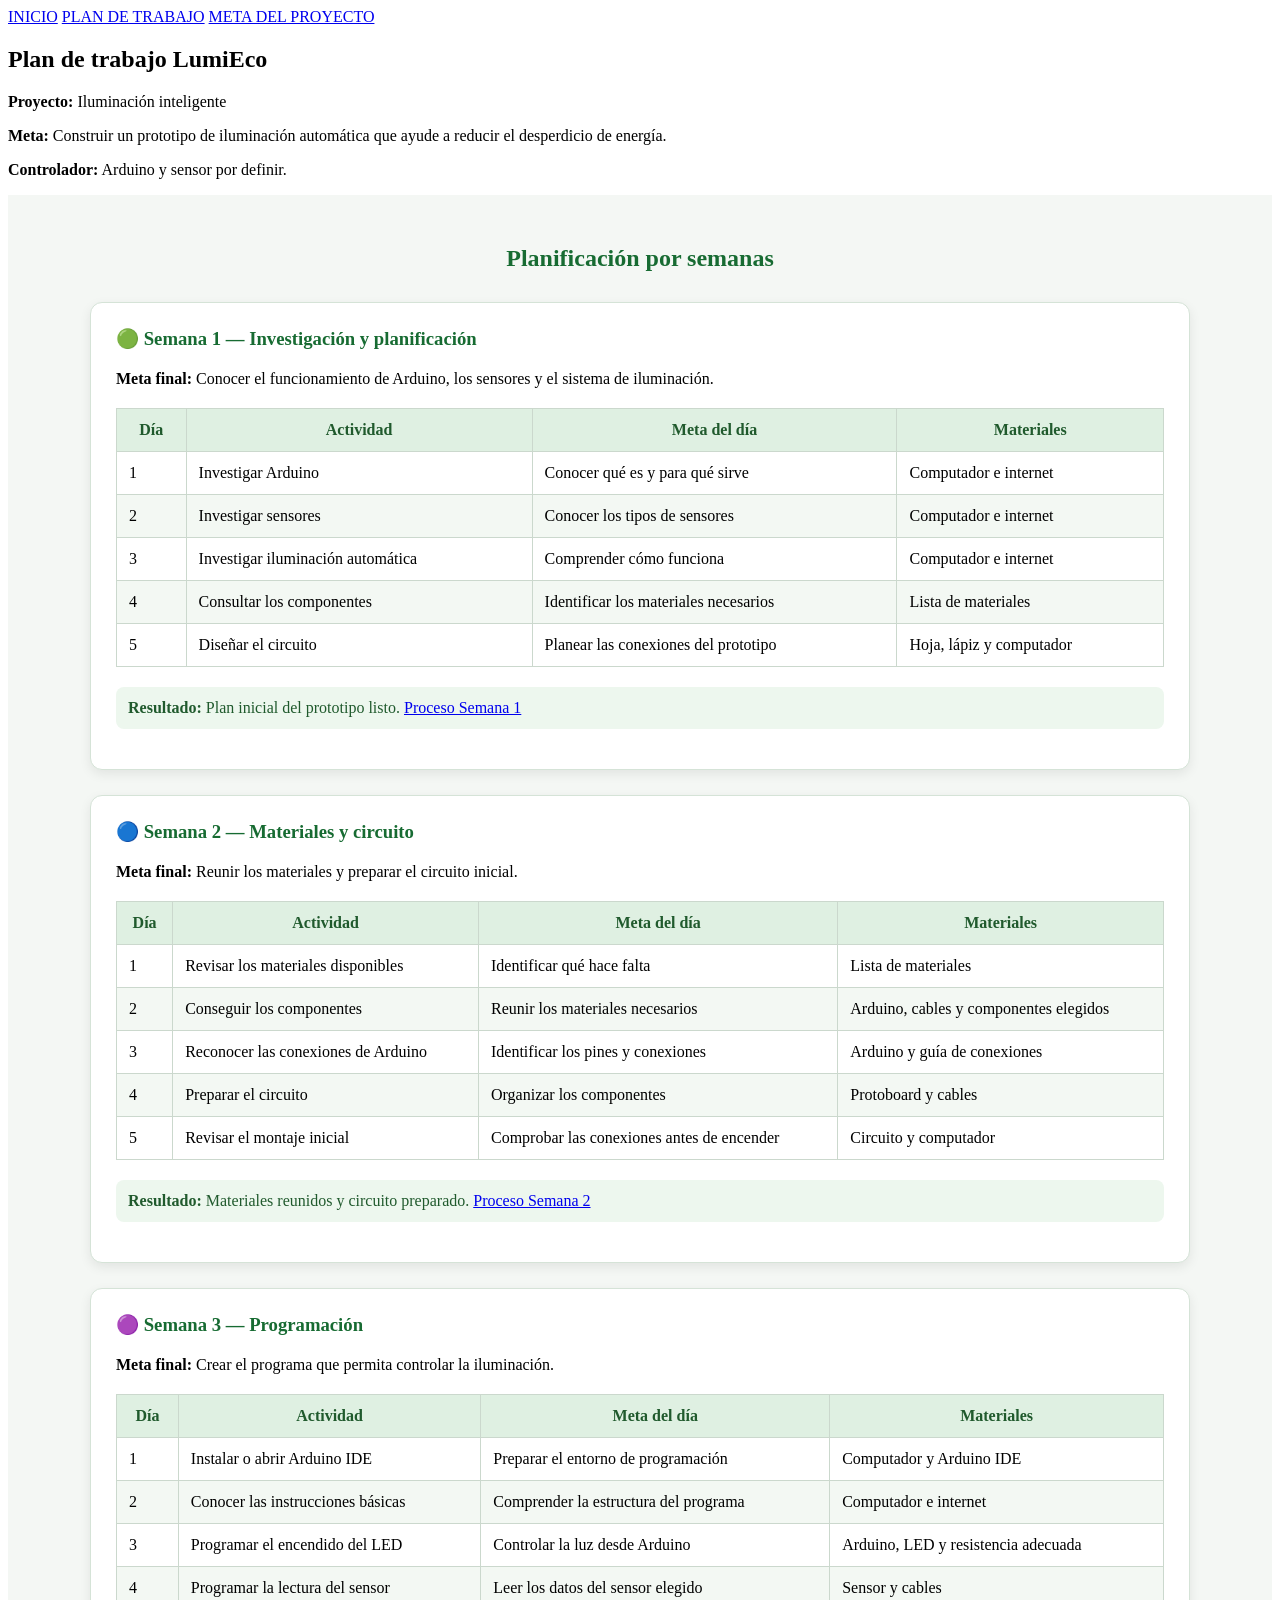
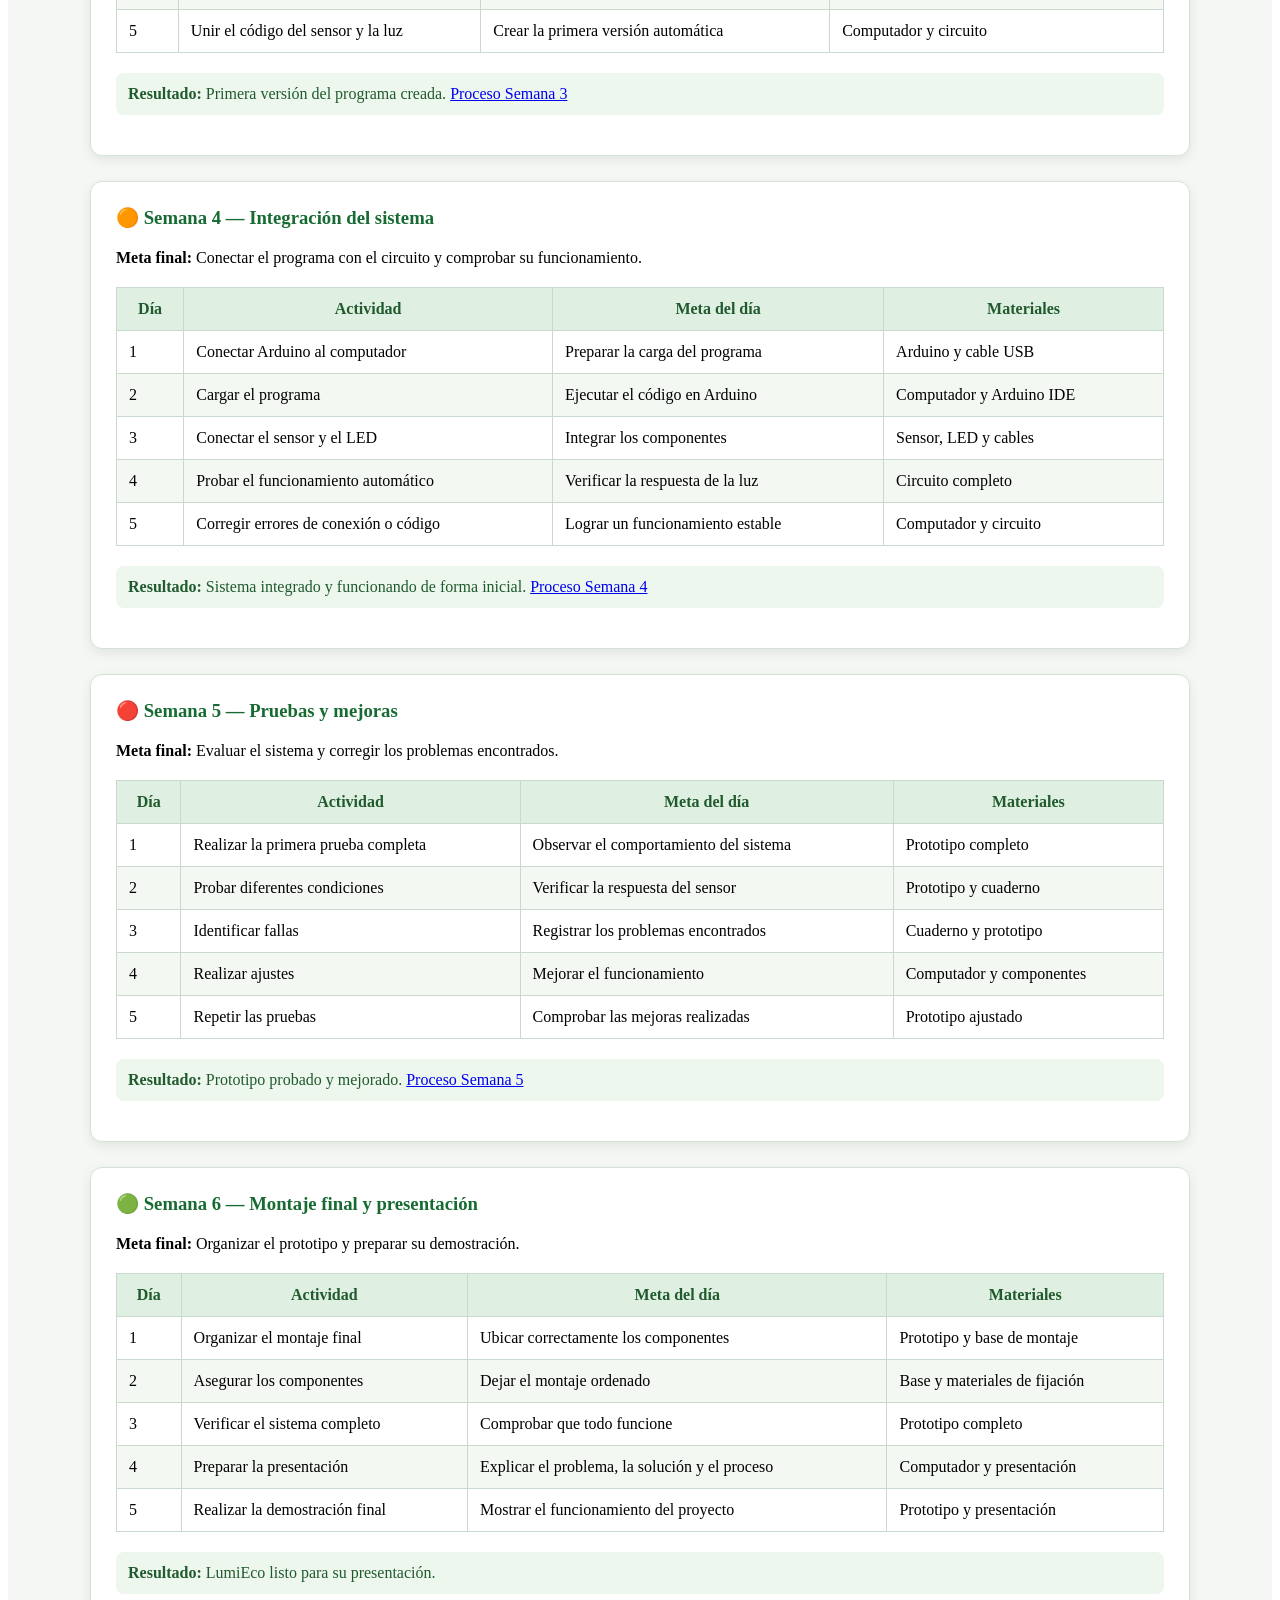
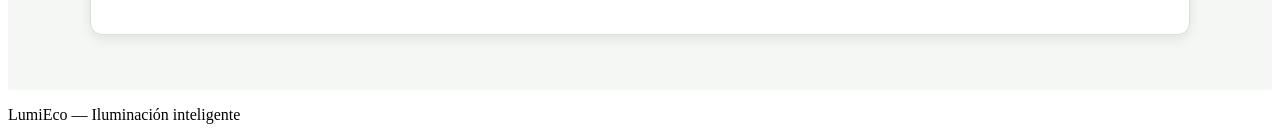
<file: plan_trabajo.html>
<!DOCTYPE html>
<html lang="es">
<head>
    <meta charset="UTF-8">
    <meta name="viewport" content="width=device-width, initial-scale=1.0">
    <title>Plan de trabajo | LumiEco</title>
    <link rel="stylesheet" href="trabajo.css">
</head>

<body>

<header>
    <nav>
        <a href="index.html">INICIO</a>
        <a href="#semanas">PLAN DE TRABAJO</a>
        <a href="#alcance">META DEL PROYECTO</a>
    </nav>
</header>

<main>

    <section id="alcance">
        <h1>Plan de trabajo LumiEco</h1>

        <p><strong>Proyecto:</strong> Iluminación inteligente</p>
        <p><strong>Meta:</strong> Construir un prototipo de iluminación automática que ayude a reducir el desperdicio de energía.</p>
        <p><strong>Controlador:</strong> Arduino y sensor por definir.</p>
    </section>

    <section id="semanas">
        <h2>Planificación por semanas</h2>

        <article class="semana">
            <h3>🟢 Semana 1 — Investigación y planificación</h3>
            <p><strong>Meta final:</strong> Conocer el funcionamiento de Arduino, los sensores y el sistema de iluminación.</p>

            <table class="tabla-plan">
                <thead>
                    <tr>
                        <th>Día</th>
                        <th>Actividad</th>
                        <th>Meta del día</th>
                        <th>Materiales</th>
                    </tr>
                </thead>
                <tbody>
                    <tr>
                        <td>1</td>
                        <td>Investigar Arduino</td>
                        <td>Conocer qué es y para qué sirve</td>
                        <td>Computador e internet</td>
                    </tr>
                    <tr>
                        <td>2</td>
                        <td>Investigar sensores</td>
                        <td>Conocer los tipos de sensores</td>
                        <td>Computador e internet</td>
                    </tr>
                    <tr>
                        <td>3</td>
                        <td>Investigar iluminación automática</td>
                        <td>Comprender cómo funciona</td>
                        <td>Computador e internet</td>
                    </tr>
                    <tr>
                        <td>4</td>
                        <td>Consultar los componentes</td>
                        <td>Identificar los materiales necesarios</td>
                        <td>Lista de materiales</td>
                    </tr>
                    <tr>
                        <td>5</td>
                        <td>Diseñar el circuito</td>
                        <td>Planear las conexiones del prototipo</td>
                        <td>Hoja, lápiz y computador</td>
                    </tr>
                </tbody>
            </table>

            <p class="resultado"><strong>Resultado:</strong> Plan inicial del prototipo listo. <a href="https://drive.google.com/drive/u/1/folders/1CQc3y76VbFWOnz9B4wDHqu-3F3svPZnP" target="_blank">Proceso Semana 1</a></p>

        </article>

        <article class="semana">
            <h3>🔵 Semana 2 — Materiales y circuito</h3>
            <p><strong>Meta final:</strong> Reunir los materiales y preparar el circuito inicial.</p>

            <table class="tabla-plan">
                <thead>
                    <tr>
                        <th>Día</th>
                        <th>Actividad</th>
                        <th>Meta del día</th>
                        <th>Materiales</th>
                    </tr>
                </thead>
                <tbody>
                    <tr>
                        <td>1</td>
                        <td>Revisar los materiales disponibles</td>
                        <td>Identificar qué hace falta</td>
                        <td>Lista de materiales</td>
                    </tr>
                    <tr>
                        <td>2</td>
                        <td>Conseguir los componentes</td>
                        <td>Reunir los materiales necesarios</td>
                        <td>Arduino, cables y componentes elegidos</td>
                    </tr>
                    <tr>
                        <td>3</td>
                        <td>Reconocer las conexiones de Arduino</td>
                        <td>Identificar los pines y conexiones</td>
                        <td>Arduino y guía de conexiones</td>
                    </tr>
                    <tr>
                        <td>4</td>
                        <td>Preparar el circuito</td>
                        <td>Organizar los componentes</td>
                        <td>Protoboard y cables</td>
                    </tr>
                    <tr>
                        <td>5</td>
                        <td>Revisar el montaje inicial</td>
                        <td>Comprobar las conexiones antes de encender</td>
                        <td>Circuito y computador</td>
                    </tr>
                </tbody>
            </table>

            <p class="resultado"><strong>Resultado:</strong> Materiales reunidos y circuito preparado. <a href="https://drive.google.com/drive/u/1/folders/10YD8HssXNI4xkSj2MxvdHU505e-kB_aH" target="_blank">Proceso Semana 2</a></p>

        </article>

        <article class="semana">
            <h3>🟣 Semana 3 — Programación</h3>
            <p><strong>Meta final:</strong> Crear el programa que permita controlar la iluminación.</p>

            <table class="tabla-plan">
                <thead>
                    <tr>
                        <th>Día</th>
                        <th>Actividad</th>
                        <th>Meta del día</th>
                        <th>Materiales</th>
                    </tr>
                </thead>
                <tbody>
                    <tr>
                        <td>1</td>
                        <td>Instalar o abrir Arduino IDE</td>
                        <td>Preparar el entorno de programación</td>
                        <td>Computador y Arduino IDE</td>
                    </tr>
                    <tr>
                        <td>2</td>
                        <td>Conocer las instrucciones básicas</td>
                        <td>Comprender la estructura del programa</td>
                        <td>Computador e internet</td>
                    </tr>
                    <tr>
                        <td>3</td>
                        <td>Programar el encendido del LED</td>
                        <td>Controlar la luz desde Arduino</td>
                        <td>Arduino, LED y resistencia adecuada</td>
                    </tr>
                    <tr>
                        <td>4</td>
                        <td>Programar la lectura del sensor</td>
                        <td>Leer los datos del sensor elegido</td>
                        <td>Sensor y cables</td>
                    </tr>
                    <tr>
                        <td>5</td>
                        <td>Unir el código del sensor y la luz</td>
                        <td>Crear la primera versión automática</td>
                        <td>Computador y circuito</td>
                    </tr>
                </tbody>
            </table>

            <p class="resultado"><strong>Resultado:</strong> Primera versión del programa creada. <a href="https://drive.google.com/drive/u/1/folders/1G7YlT_pMOs4N8-NqHL3iiNmxHc46vRp2" target="_blank">Proceso Semana 3</a></p> 
        </article>

        <article class="semana">
            <h3>🟠 Semana 4 — Integración del sistema</h3>
            <p><strong>Meta final:</strong> Conectar el programa con el circuito y comprobar su funcionamiento.</p>

            <table class="tabla-plan">
                <thead>
                    <tr>
                        <th>Día</th>
                        <th>Actividad</th>
                        <th>Meta del día</th>
                        <th>Materiales</th>
                    </tr>
                </thead>
                <tbody>
                    <tr>
                        <td>1</td>
                        <td>Conectar Arduino al computador</td>
                        <td>Preparar la carga del programa</td>
                        <td>Arduino y cable USB</td>
                    </tr>
                    <tr>
                        <td>2</td>
                        <td>Cargar el programa</td>
                        <td>Ejecutar el código en Arduino</td>
                        <td>Computador y Arduino IDE</td>
                    </tr>
                    <tr>
                        <td>3</td>
                        <td>Conectar el sensor y el LED</td>
                        <td>Integrar los componentes</td>
                        <td>Sensor, LED y cables</td>
                    </tr>
                    <tr>
                        <td>4</td>
                        <td>Probar el funcionamiento automático</td>
                        <td>Verificar la respuesta de la luz</td>
                        <td>Circuito completo</td>
                    </tr>
                    <tr>
                        <td>5</td>
                        <td>Corregir errores de conexión o código</td>
                        <td>Lograr un funcionamiento estable</td>
                        <td>Computador y circuito</td>
                    </tr>
                </tbody>
            </table>

            <p class="resultado"><strong>Resultado:</strong> Sistema integrado y funcionando de forma inicial. <a href="https://drive.google.com/drive/u/1/folders/1YD1cTQsLh2CZDOnya5wgN5c2NYGxHayE">Proceso Semana 4</a></p>
        </article>

        <article class="semana">
            <h3>🔴 Semana 5 — Pruebas y mejoras</h3>
            <p><strong>Meta final:</strong> Evaluar el sistema y corregir los problemas encontrados.</p>

            <table class="tabla-plan">
                <thead>
                    <tr>
                        <th>Día</th>
                        <th>Actividad</th>
                        <th>Meta del día</th>
                        <th>Materiales</th>
                    </tr>
                </thead>
                <tbody>
                    <tr>
                        <td>1</td>
                        <td>Realizar la primera prueba completa</td>
                        <td>Observar el comportamiento del sistema</td>
                        <td>Prototipo completo</td>
                    </tr>
                    <tr>
                        <td>2</td>
                        <td>Probar diferentes condiciones</td>
                        <td>Verificar la respuesta del sensor</td>
                        <td>Prototipo y cuaderno</td>
                    </tr>
                    <tr>
                        <td>3</td>
                        <td>Identificar fallas</td>
                        <td>Registrar los problemas encontrados</td>
                        <td>Cuaderno y prototipo</td>
                    </tr>
                    <tr>
                        <td>4</td>
                        <td>Realizar ajustes</td>
                        <td>Mejorar el funcionamiento</td>
                        <td>Computador y componentes</td>
                    </tr>
                    <tr>
                        <td>5</td>
                        <td>Repetir las pruebas</td>
                        <td>Comprobar las mejoras realizadas</td>
                        <td>Prototipo ajustado</td>
                    </tr>
                </tbody>
            </table>

            <p class="resultado"><strong>Resultado:</strong> Prototipo probado y mejorado. <a href="https://drive.google.com/drive/u/1/folders/1OaNsETNnVpnvAvLFso8lbscDrlqs4oe-">Proceso Semana 5</a></p>
        </article>

        <article class="semana">
            <h3>🟢 Semana 6 — Montaje final y presentación</h3>
            <p><strong>Meta final:</strong> Organizar el prototipo y preparar su demostración.</p>

            <table class="tabla-plan">
                <thead>
                    <tr>
                        <th>Día</th>
                        <th>Actividad</th>
                        <th>Meta del día</th>
                        <th>Materiales</th>
                    </tr>
                </thead>
                <tbody>
                    <tr>
                        <td>1</td>
                        <td>Organizar el montaje final</td>
                        <td>Ubicar correctamente los componentes</td>
                        <td>Prototipo y base de montaje</td>
                    </tr>
                    <tr>
                        <td>2</td>
                        <td>Asegurar los componentes</td>
                        <td>Dejar el montaje ordenado</td>
                        <td>Base y materiales de fijación</td>
                    </tr>
                    <tr>
                        <td>3</td>
                        <td>Verificar el sistema completo</td>
                        <td>Comprobar que todo funcione</td>
                        <td>Prototipo completo</td>
                    </tr>
                    <tr>
                        <td>4</td>
                        <td>Preparar la presentación</td>
                        <td>Explicar el problema, la solución y el proceso</td>
                        <td>Computador y presentación</td>
                    </tr>
                    <tr>
                        <td>5</td>
                        <td>Realizar la demostración final</td>
                        <td>Mostrar el funcionamiento del proyecto</td>
                        <td>Prototipo y presentación</td>
                    </tr>
                </tbody>
            </table>

            <p class="resultado"><strong>Resultado:</strong> LumiEco listo para su presentación.</p>
        </article>

    </section>

</main>

<footer>
    <p>LumiEco — Iluminación inteligente</p>
</footer>

</body>
</html>
</file>
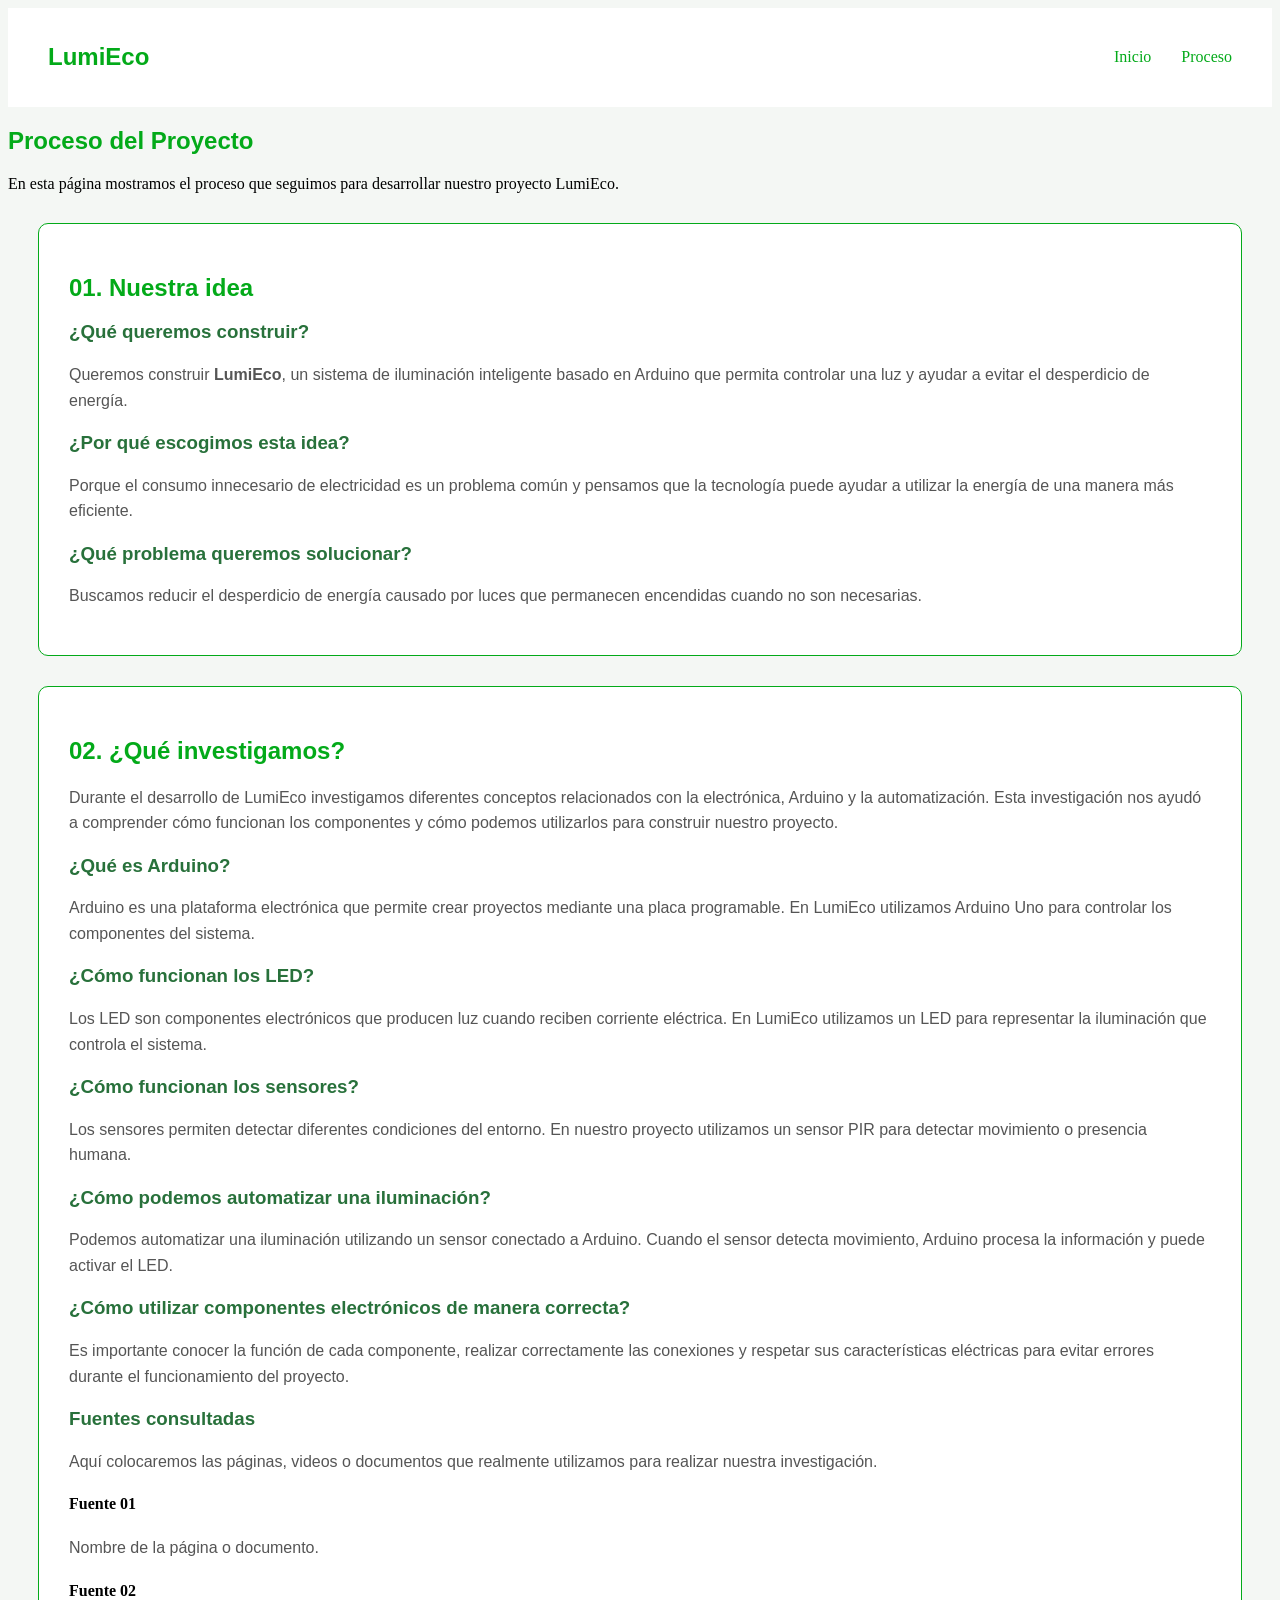
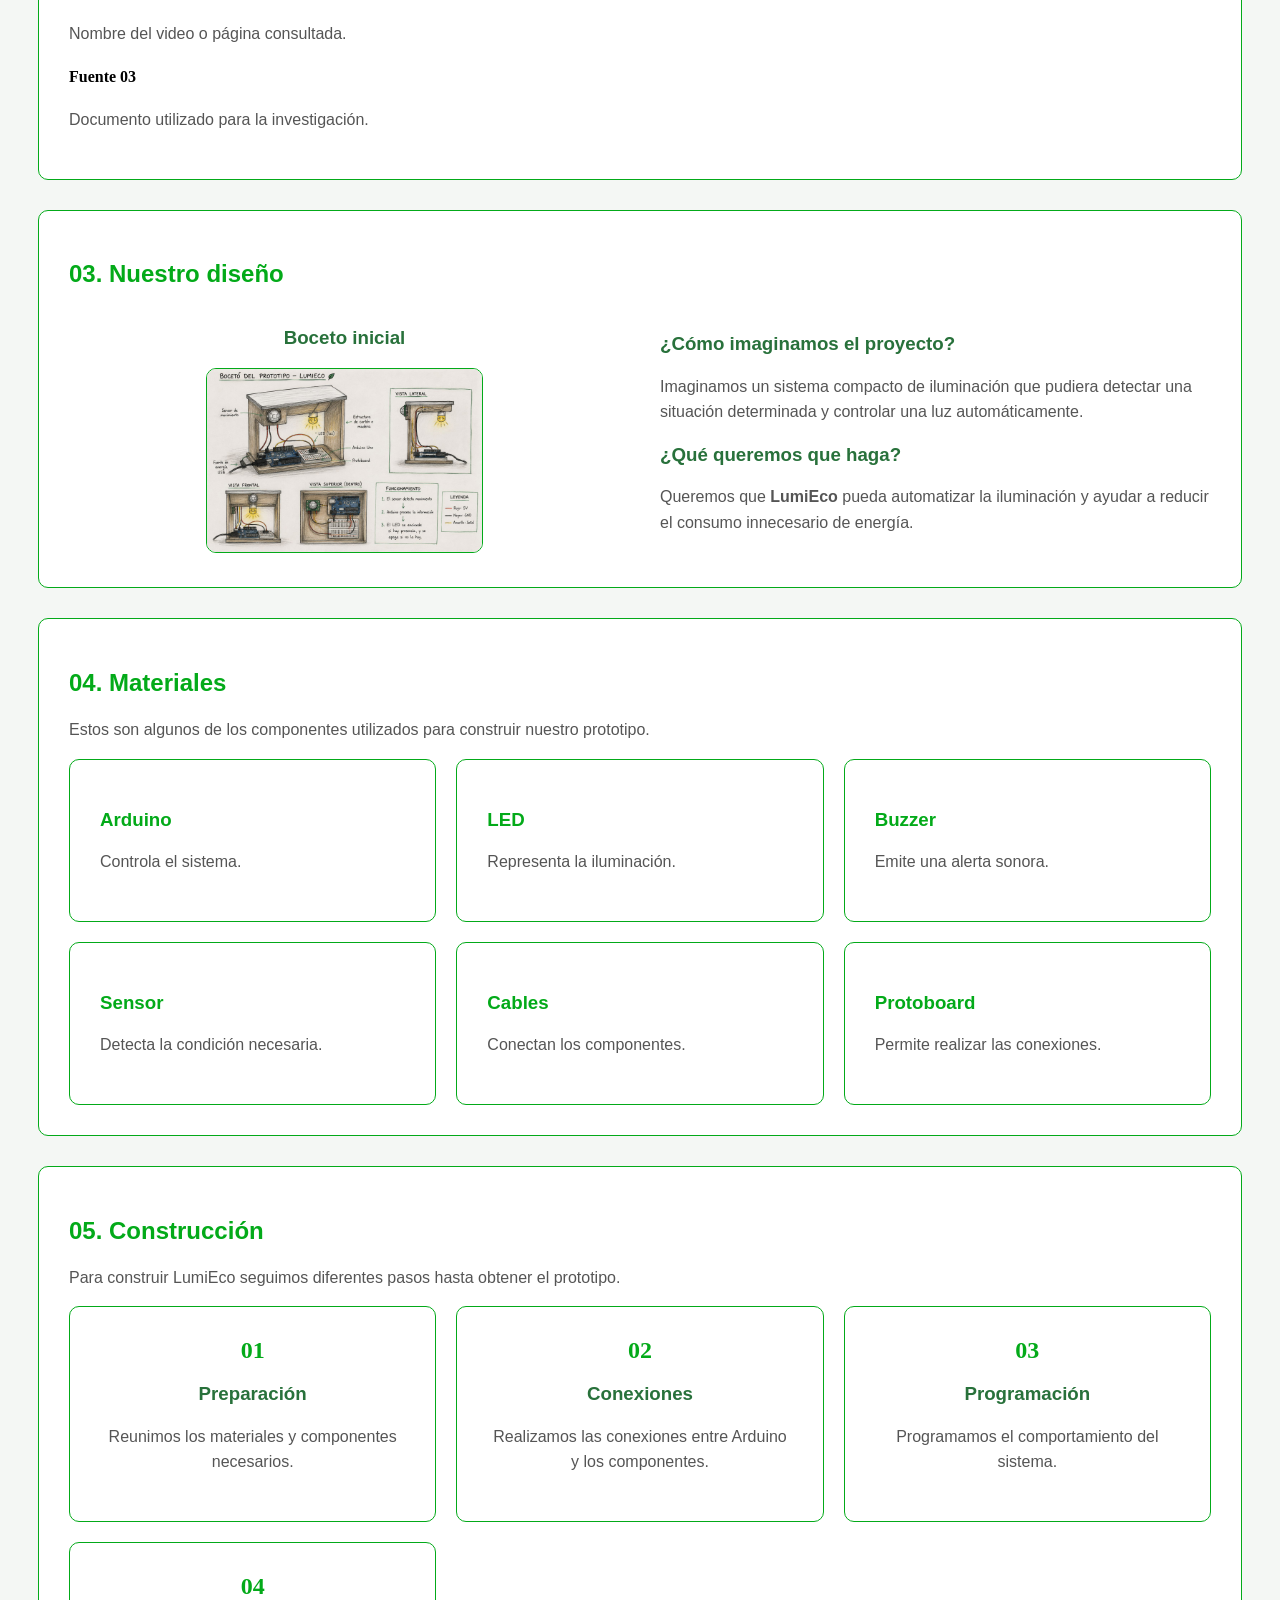
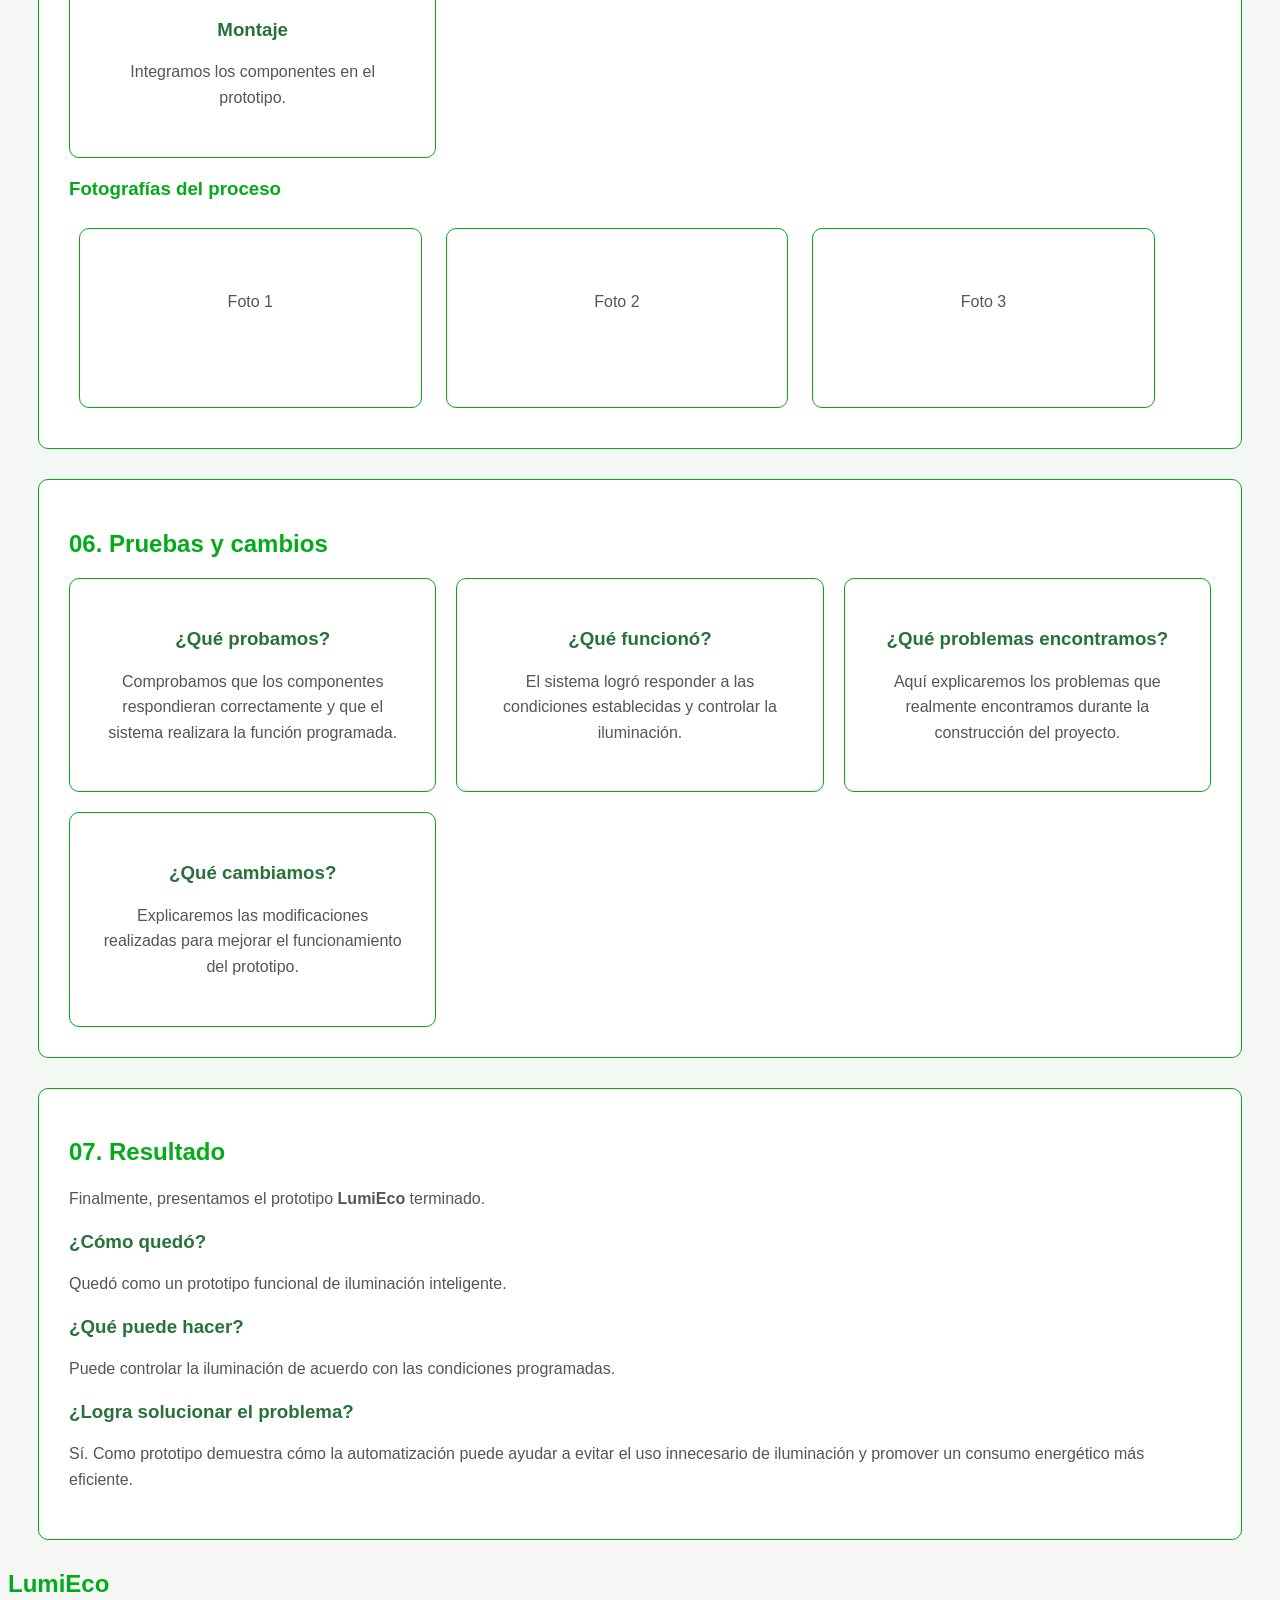
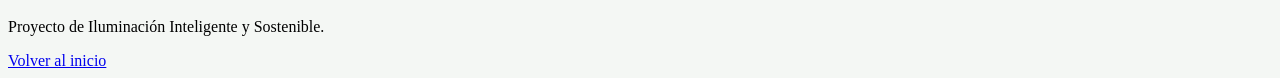
<file: proceso.html>
<!DOCTYPE html>
<html lang="es">

<head>
    <meta charset="UTF-8">
    <meta name="viewport" content="width=device-width, initial-scale=1.0">

    <title>LumiEco - Proceso del Proyecto</title>

    <link rel="stylesheet" href="proceso.css">
</head>

<body>

    <nav>

        <h1 class="logo">LumiEco</h1>

        <ul class="menu">
            <li><a href="index.html">Inicio</a></li>
            <li><a href="proceso.html">Proceso</a></li>
        </ul>

    </nav>

    <main>

        <section class="titulo">

            <h2>Proceso del Proyecto</h2>
            <p>
                En esta página mostramos el proceso que seguimos
                para desarrollar nuestro proyecto LumiEco.
            </p>

        </section>

        <section class="seccion">

            <h2>01. Nuestra idea</h2>

            <h3>¿Qué queremos construir?</h3>
            <p>
                Queremos construir <strong>LumiEco</strong>, un sistema
                de iluminación inteligente basado en Arduino que permita
                controlar una luz y ayudar a evitar el desperdicio de energía.
            </p>

            <h3>¿Por qué escogimos esta idea?</h3>
            <p>
                Porque el consumo innecesario de electricidad es un problema
                común y pensamos que la tecnología puede ayudar a utilizar
                la energía de una manera más eficiente.
            </p>

            <h3>¿Qué problema queremos solucionar?</h3>
            <p>
                Buscamos reducir el desperdicio de energía causado por luces
                que permanecen encendidas cuando no son necesarias.
            </p>

        </section>


        <section class="seccion">

            <h2>02. ¿Qué investigamos?</h2>
            <p>
                Durante el desarrollo de LumiEco investigamos diferentes conceptos
                relacionados con la electrónica, Arduino y la automatización.
                Esta investigación nos ayudó a comprender cómo funcionan los
                componentes y cómo podemos utilizarlos para construir nuestro proyecto.
            </p>

            <h3>¿Qué es Arduino?</h3>
            <p>
                Arduino es una plataforma electrónica que permite crear proyectos
                mediante una placa programable. En LumiEco utilizamos Arduino Uno
                para controlar los componentes del sistema.
            </p>

            <h3>¿Cómo funcionan los LED?</h3>
            <p>
                Los LED son componentes electrónicos que producen luz cuando
                reciben corriente eléctrica. En LumiEco utilizamos un LED para
                representar la iluminación que controla el sistema.
            </p>

            <h3>¿Cómo funcionan los sensores?</h3>
            <p>
                Los sensores permiten detectar diferentes condiciones del entorno.
                En nuestro proyecto utilizamos un sensor PIR para detectar movimiento
                o presencia humana.
            </p>

            <h3>¿Cómo podemos automatizar una iluminación?</h3>
            <p>
                Podemos automatizar una iluminación utilizando un sensor conectado
                a Arduino. Cuando el sensor detecta movimiento, Arduino procesa la
                información y puede activar el LED.
            </p>

            <h3>¿Cómo utilizar componentes electrónicos de manera correcta?</h3>
            <p>
                Es importante conocer la función de cada componente, realizar
                correctamente las conexiones y respetar sus características
                eléctricas para evitar errores durante el funcionamiento del proyecto.
            </p>

            <h3>Fuentes consultadas</h3>
            <p>
                Aquí colocaremos las páginas, videos o documentos que
                realmente utilizamos para realizar nuestra investigación.
            </p>

            <section class="fuentes">

                <article class="fuente">
                    <h4>Fuente 01</h4>
                    <p>Nombre de la página o documento.</p>
                </article>

                <article class="fuente">
                    <h4>Fuente 02</h4>
                    <p>Nombre del video o página consultada.</p>
                </article>

                <article class="fuente">
                    <h4>Fuente 03</h4>
                    <p>Documento utilizado para la investigación.</p>
                </article>

            </section>

        </section>

        <section class="seccion">

            <h2>03. Nuestro diseño</h2>

            <div class="diseño">

                <article class="boceto">

                    <h3>Boceto inicial</h3>

                    <img src="boceto.jpeg" alt="Boceto inicial de LumiEco">

                </article>

                <article class="texto-diseño">

                    <h3>¿Cómo imaginamos el proyecto?</h3>
                    <p>
                        Imaginamos un sistema compacto de iluminación que
                        pudiera detectar una situación determinada y controlar
                        una luz automáticamente.
                    </p>

                    <h3>¿Qué queremos que haga?</h3>
                    <p>
                        Queremos que <strong>LumiEco</strong> pueda automatizar
                        la iluminación y ayudar a reducir el consumo innecesario
                        de energía.
                    </p>

                </article>

            </div>

        </section>


        <section class="seccion">

            <h2>04. Materiales</h2>
            <p>
                Estos son algunos de los componentes utilizados para
                construir nuestro prototipo.
            </p>

            <section class="materiales">

                <article class="material">
                    <h3>Arduino</h3>
                    <p>Controla el sistema.</p>
                </article>

                <article class="material">
                    <h3>LED</h3>
                    <p>Representa la iluminación.</p>
                </article>

                <article class="material">
                    <h3>Buzzer</h3>
                    <p>Emite una alerta sonora.</p>
                </article>

                <article class="material">
                    <h3>Sensor</h3>
                    <p>Detecta la condición necesaria.</p>
                </article>

                <article class="material">
                    <h3>Cables</h3>
                    <p>Conectan los componentes.</p>
                </article>

                <article class="material">
                    <h3>Protoboard</h3>
                    <p>Permite realizar las conexiones.</p>
                </article>

            </section>

        </section>

        <section class="seccion">

            <h2>05. Construcción</h2>
            <p>
                Para construir LumiEco seguimos diferentes pasos
                hasta obtener el prototipo.
            </p>

            <section class="pasos">

                <article class="paso">

                    <span>01</span>

                    <h3>Preparación</h3>
                    <p>
                        Reunimos los materiales y componentes necesarios.
                    </p>

                </article>

                <article class="paso">

                    <span>02</span>

                    <h3>Conexiones</h3>
                    <p>
                        Realizamos las conexiones entre Arduino
                        y los componentes.
                    </p>

                </article>

                <article class="paso">

                    <span>03</span>

                    <h3>Programación</h3>
                    <p>
                        Programamos el comportamiento del sistema.
                    </p>

                </article>

                <article class="paso">

                    <span>04</span>

                    <h3>Montaje</h3>
                    <p>
                        Integramos los componentes en el prototipo.
                    </p>

                </article>

            </section>


            <section class="fotos">

                <h3>Fotografías del proceso</h3>

                <div class="fotos-contenedor">

                    <article class="foto">
                        <p>Foto 1</p>
                    </article>

                    <article class="foto">
                        <p>Foto 2</p>
                    </article>

                    <article class="foto">
                        <p>Foto 3</p>
                    </article>

                </div>

            </section>

        </section>

        <section class="seccion">

            <h2>06. Pruebas y cambios</h2>

            <section class="pruebas">

                <article class="prueba">

                    <h3>¿Qué probamos?</h3>
                    <p>
                        Comprobamos que los componentes respondieran
                        correctamente y que el sistema realizara
                        la función programada.
                    </p>

                </article>

                <article class="prueba">

                    <h3>¿Qué funcionó?</h3>
                    <p>
                        El sistema logró responder a las condiciones
                        establecidas y controlar la iluminación.
                    </p>

                </article>

                <article class="prueba">

                    <h3>¿Qué problemas encontramos?</h3>
                    <p>
                        Aquí explicaremos los problemas que realmente
                        encontramos durante la construcción del proyecto.
                    </p>

                </article>

                <article class="prueba">

                    <h3>¿Qué cambiamos?</h3>
                    <p>
                        Explicaremos las modificaciones realizadas
                        para mejorar el funcionamiento del prototipo.
                    </p>

                </article>

            </section>

        </section>

        <section class="seccion resultado">

            <h2>07. Resultado</h2>
            <p>
                Finalmente, presentamos el prototipo
                <strong>LumiEco</strong> terminado.
            </p>

            <section class="resultado-contenido">

                <article class="resultado-texto">

                    <h3>¿Cómo quedó?</h3>
                    <p>
                        Quedó como un prototipo funcional
                        de iluminación inteligente.
                    </p>

                    <h3>¿Qué puede hacer?</h3>
                    <p>
                        Puede controlar la iluminación de acuerdo
                        con las condiciones programadas.
                    </p>

                    <h3>¿Logra solucionar el problema?</h3>
                    <p>
                        Sí. Como prototipo demuestra cómo la
                        automatización puede ayudar a evitar el uso
                        innecesario de iluminación y promover un
                        consumo energético más eficiente.
                    </p>

                </article>

            </section>

        </section>

    </main>

    <footer>

        <h2>LumiEco</h2>
        <p>
            Proyecto de Iluminación Inteligente y Sostenible.
        </p>

        <a href="index.html">Volver al inicio</a>

    </footer>

</body>
</html>
</file>
<file: trabajo.css>
#semanas {
    padding: 30px 5%;
    background: #f4f7f4;
}

#semanas > h2 {
    text-align: center;
    color: #176b32;
    margin-bottom: 30px;
}

.semana {
    box-sizing: border-box;
    width: 100%;
    max-width: 1100px;
    margin: 25px auto;
    padding: 25px;
    background: white;
    border: 1px solid #d5e3d7;
    border-radius: 12px;
    box-shadow: 0 4px 12px rgba(0, 0, 0, 0.08);
    overflow-x: auto;
}

.semana h3 {
    text-align: left;
    color: #176b32;
    margin: 0 0 20px;
}

.semana > p {
    text-align: left;
    margin: 15px 0;
}

.tabla-plan {
    width: 100%;
    min-width: 650px;
    border-collapse: collapse;
    margin: 20px 0;
    table-layout: auto;
}

.tabla-plan th,
.tabla-plan td {
    border: 1px solid #cbd8cd;
    padding: 12px;
    text-align: left;
    vertical-align: top;
}

.tabla-plan th {
    background: #dff0e2;
    color: #205a2d;
    text-align: center;
}

.tabla-plan tbody tr:nth-child(even) {
    background: #f3f8f3;
}

.tabla-plan tbody tr:hover {
    background: #eaf5eb;
}

.semana .resultado {
    padding: 12px;
    background: #edf7ee;
    border-radius: 8px;
    text-align: left;
    color: #205a2d;
}
</file>
<file: proceso.css>
body{
    background-color:  #f4f7f4;;
}

nav{
    background: white;
    padding: 15px 40px;
    display: flex;
    justify-content: space-between;
    align-items: center;
    border-bottom:1px solid white ;
}

.menu {
    display: flex;
    list-style: none;
    gap: 30px;
}

.menu a{
    text-decoration: none;
    color:#03aa19;
}

.menua:hover{
    color: #03aa19;
}

h1 {
    font-family: "Black Ops One", sans-serif;
    color: rgb(3, 170, 25);
}

h2 {
    font-family: "Oswald", sans-serif;
    color: rgb(3, 170, 25);
}

.seccion {
    background-color: white;
    border: 1px solid rgb(3, 170, 25);
    border-radius: 10px;
    padding: 30px;
    margin: 30px;
}

.seccion p {
    color: #555;
    font-family: "Oswald", sans-serif;
    line-height: 1.6;
}

.seccion h3 {
    color: #28713b;
    font-family: "Oswald", sans-serif;
}

.materiales {
    display:grid;
    grid-template-columns: repeat(3, 1fr);
    gap: 20px;
}

.material {
    background-color: white;
    border: 1px solid rgb(3, 170, 25);
    border-radius: 10px;
    padding: 30px;
}

.material h3 {
    color: rgb(3, 170, 25);
    font-family: "Oswald", sans-serif;
}

.material p {
    color: #555;
}

.pasos {
    display: grid;
    grid-template-columns: repeat(3, 1fr);
    gap: 20px;
}

.paso {
    background-color: white;
    border: 1px solid rgb(3, 170, 25);
    border-radius: 10px;
    padding: 30px;
    text-align: center;
}

.paso span {
    font-size: 24px;
    font-weight: bold;
    color: rgb(3, 170, 25);
}

.fotos{
    margin-top: 20px;
}

.fotos h3 {
    color: rgb(3, 170, 25);
    font-family: "Oswald", sans-serif;
}

.foto {
    display: inline-block;
    width: 30%;
    height: 180px;
    margin: 10px;
    background-color:white;
    border: 1px solid rgb(3, 170, 25);
    border-radius: 10px;
    text-align: center;
    box-sizing: border-box;
}

.foto p {
    margin-top: 60px;
    color: #555;
}

.pruebas {
    display: grid;
    grid-template-columns: repeat(3, 1fr);
    gap: 20px;
}

.prueba {
    background-color: white;
    border: 1px solid rgb(3, 170, 25);
    border-radius: 10px;
    padding: 30px;
    text-align: center;
}

.prueba h3 {
    color: #28713b;
    font-family: "Oswald", sans-serif;
}

.prueba p {
    color:#555;
}

.diseño {
    display: grid;
    grid-template-columns: 1fr 1fr;
    gap: 40px;
    align-items: center;
}
.boceto{
    text-align: center;
}

.boceto img {
    width: 50%;
    max-width: 400px;
    border-radius: 10px;
    border: 1px solid #03aa19;
}

.texto-diseño h3 {
    color: #28713b;
    font-family: "Oswald", sans-serif;
}

.material,
.paso,
.prueba {
    transition: 0.3s;
}

.menua:hover,
.paso:hover,
.prueba:hover {
    transform: translateY(-5px);
    box-shadow: 0 8px 18px rgba(0, 0, 0, 0.12);
}
</file>
